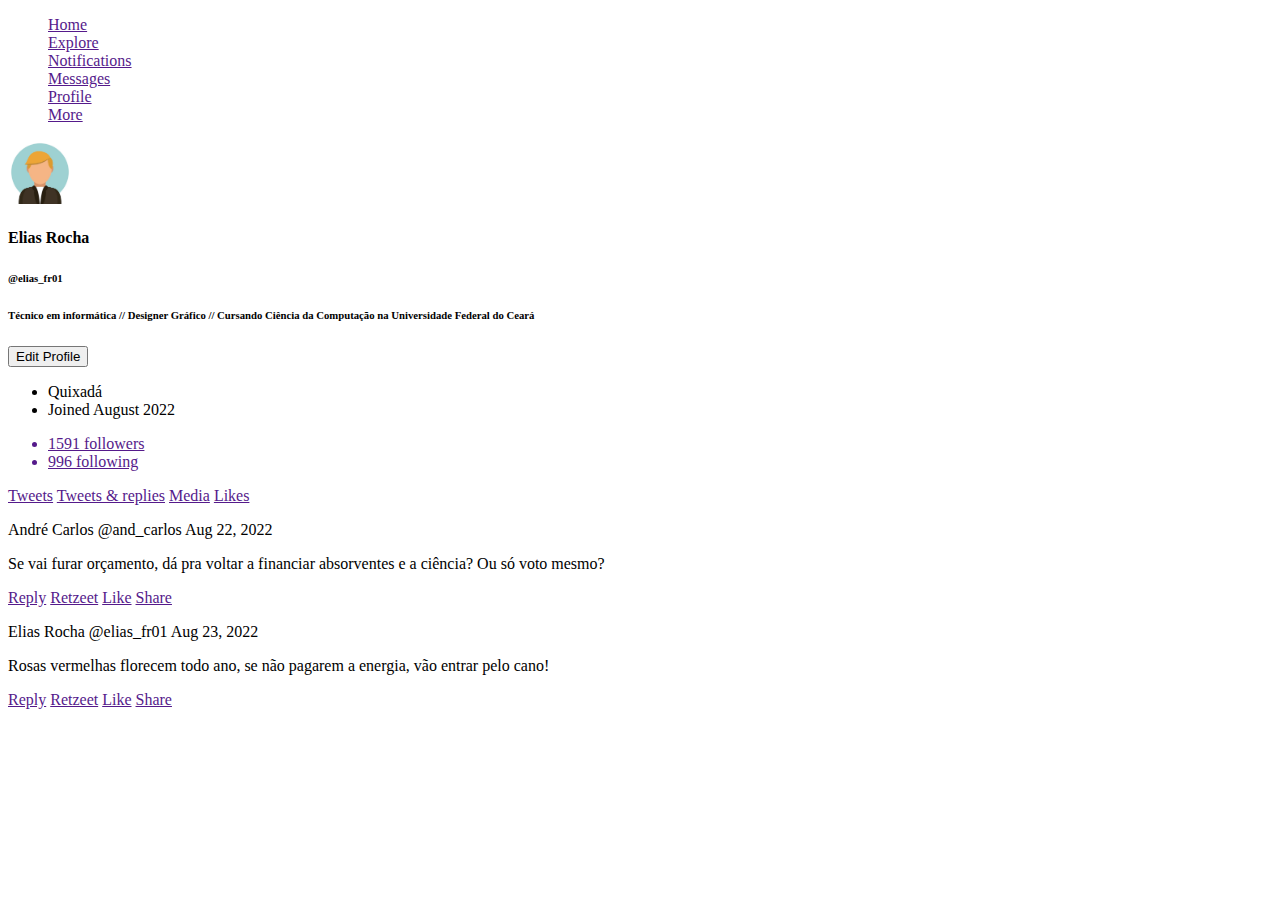
<file: LISTA 01/index.html>
<!DOCTYPE html>
<html lang="pt">
<head>
    <meta charset="UTF-8">
    <meta http-equiv="X-UA-Compatible" content="IE=edge">
    <meta name="viewport" content="width=device-width, initial-scale=1.0">
    <title>Document</title>
</head>
<body>
    <ul style="list-style-type: none;">
        <li><a href="">Home</a></li>
        <li><a href="">Explore</a></li>
        <li><a href="">Notifications</a></li>
        <li><a href="">Messages</a></li>
        <li><a href="">Profile</a></li>
        <li><a href="">More</a></li>
    </ul>
    <img src="foto.png" height="64px" width="64px">

    <h4>Elias Rocha</h4>
    <h6>@elias_fr01</h6>
    <h6>Técnico em informática // Designer Gráfico // Cursando Ciência da Computação na Universidade Federal do Ceará</h6>

    <button>Edit Profile</button>

    <ul>
        <li>Quixadá</li>
        <li>Joined August 2022</li>
    </ul>
    <ul>
        <a href=""><li>1591 followers</li></a>
        <a href=""><li>996 following</li></a>
    </ul>

    <p><a href="">Tweets</a> <a href="">Tweets & replies</a> <a href="">Media</a> <a href="">Likes</a></p>
    <p>André Carlos @and_carlos Aug 22, 2022</p>
    <p>Se vai furar orçamento, dá pra voltar a financiar absorventes e a ciência? Ou só voto mesmo?</p>
    <p><a href="">Reply</a> <a href="">Retzeet</a> <a href="">Like</a> <a href="">Share</a></p>
    <p>Elias Rocha @elias_fr01 Aug 23, 2022</p>
    <p>Rosas vermelhas florecem todo ano, se não pagarem a energia, vão entrar pelo cano!</p>
    <p><a href="">Reply</a> <a href="">Retzeet</a> <a href="">Like</a> <a href="">Share</a></p>

</body>
</html>
</file>
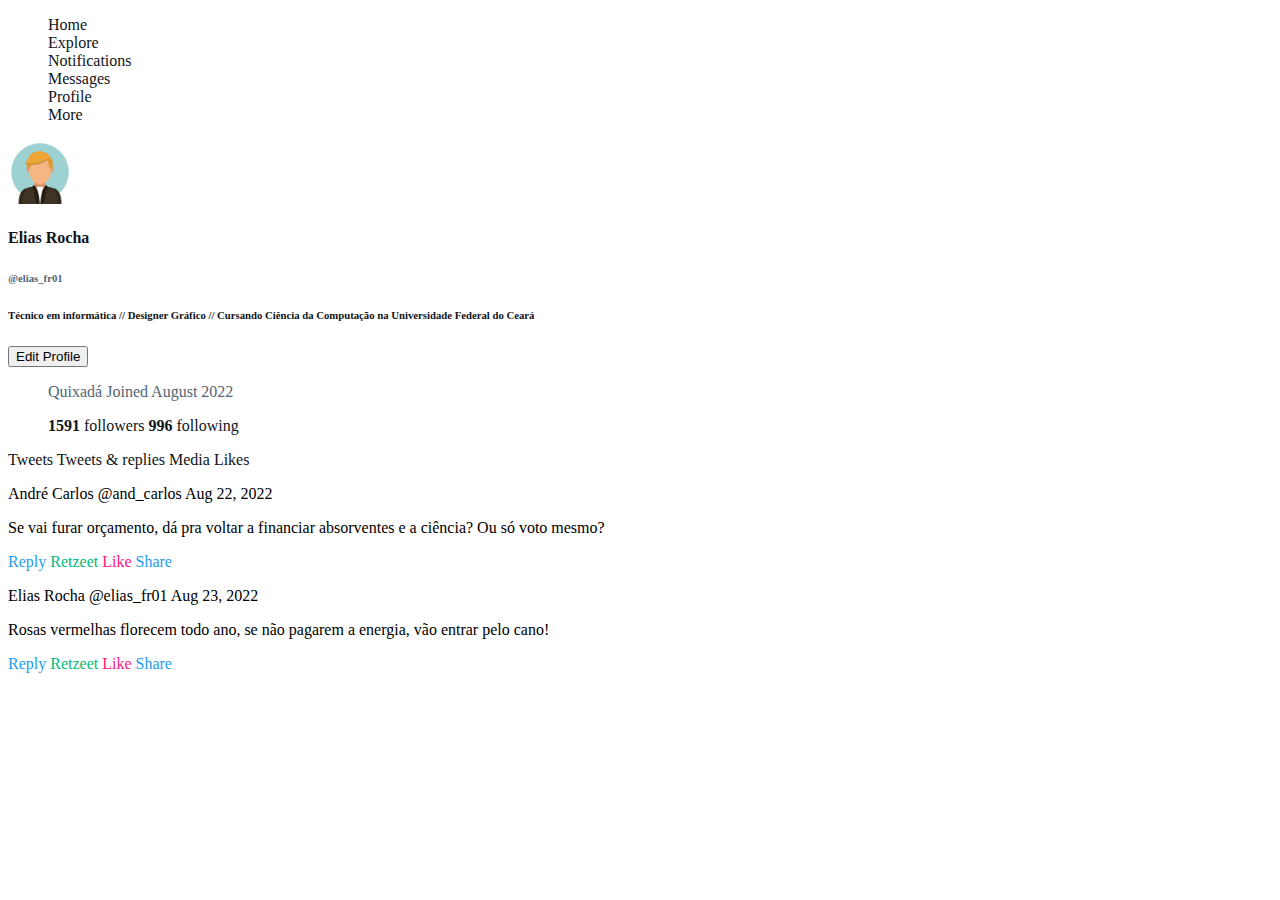
<file: LISTA 02/index.html>
<!DOCTYPE html>
<html lang="pt">
<head>
    <link rel="stylesheet" type="text/css" href="style.css" media="screen">
    <meta charset="UTF-8">
    <meta http-equiv="X-UA-Compatible" content="IE=edge">
    <meta name="viewport" content="width=device-width, initial-scale=1.0">
    <title>Document</title>
</head>
<body>
<div class="navigation">
    <ul class="color">
        <li><a href="">Home</a></li>
        <li><a href="">Explore</a></li>
        <li><a href="">Notifications</a></li>
        <li><a href="">Messages</a></li>
        <li><a href="">Profile</a></li>
        <li><a href="">More</a></li>
    </ul>
</div>
    <img src="foto.png" height="64px" width="64px">

    <h4>Elias Rocha</h4>
    <h6>@elias_fr01</h6>
    <h6 id="description">Técnico em informática // Designer Gráfico // Cursando Ciência da Computação na Universidade Federal do Ceará</h6>

    <button>Edit Profile</button>

<div class="statistic">
    <ul>
        <p id="locDate">Quixadá Joined August 2022</p>
    </ul>
    <ul>
        <span>1591</span> <a href="">followers</a>
        <span>996 </span><a href="">following</a>
    </ul>
</div>

<div class="publication">
    <a href="">Tweets</a> <a href="">Tweets & replies</a> <a href="">Media</a> <a href="">Likes</a>
    <p>André Carlos <span>@and_carlos Aug 22, 2022</span></p>
</div>
    <p id="post">Se vai furar orçamento, dá pra voltar a financiar absorventes e a ciência? Ou só voto mesmo?</p>
<div class="action">
    <a href="" id="reply">Reply</a> <a href="" id="retzeet">Retzeet</a> <a href="" id="like">Like</a> <a href="" id="share">Share</a>
</div>
    <p>Elias Rocha <span>@elias_fr01 Aug 23, 2022</span></p>
    <p id="post">Rosas vermelhas florecem todo ano, se não pagarem a energia, vão entrar pelo cano!</p>
<div class="action">
    <a href="" id="reply">Reply</a> <a href="" id="retzeet">Retzeet</a> <a href="" id="like">Like</a> <a href="" id="share">Share</a>
</div>

</body>
</html>
</file>
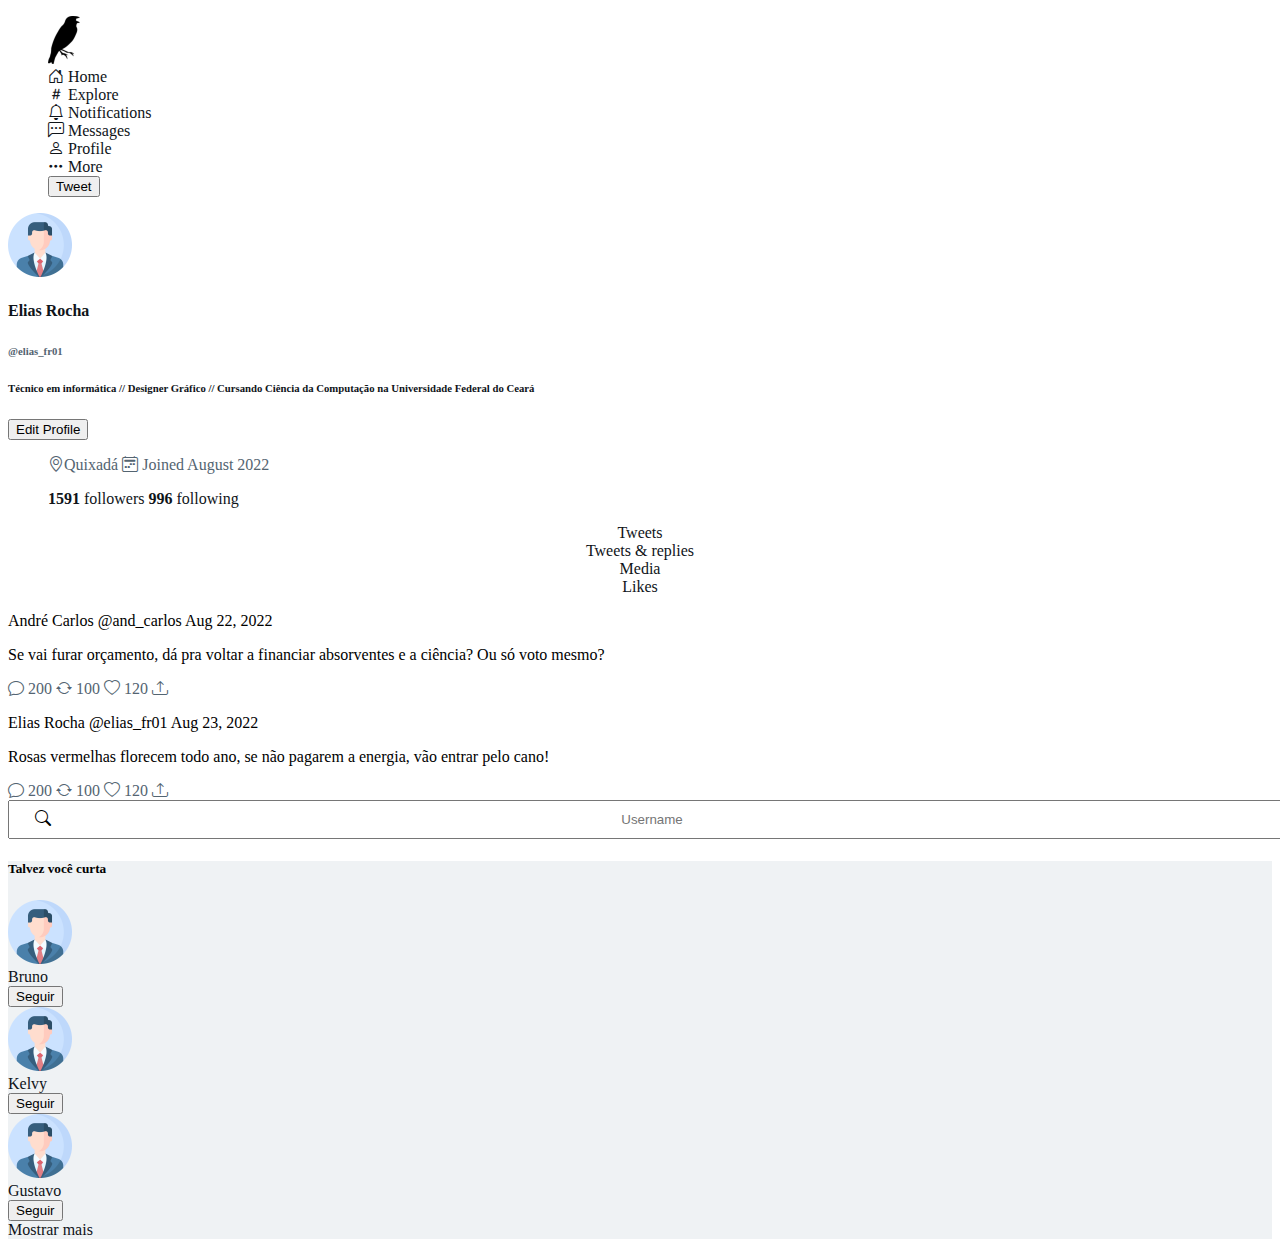
<file: LISTA 03/index.html>
<!DOCTYPE html>
<html lang="pt">

<head>
    <link href="https://cdn.jsdelivr.net/npm/bootstrap@5.2.1/dist/css/bootstrap.min.css" rel="stylesheet"
        integrity="sha384-iYQeCzEYFbKjA/T2uDLTpkwGzCiq6soy8tYaI1GyVh/UjpbCx/TYkiZhlZB6+fzT" crossorigin="anonymous">
    <link rel="stylesheet" href="https://cdn.jsdelivr.net/npm/bootstrap-icons@1.9.1/font/bootstrap-icons.css">
    <link rel="stylesheet" type="text/css" href="style.css" media="screen">
    <meta charset="UTF-8">
    <meta http-equiv="X-UA-Compatible" content="IE=edge">
    <meta name="viewport" content="width=device-width, initial-scale=1.0">
    <title>Document</title>
</head>

<body>
    <div class="container">
        <div class="row">
            <div class="col-2">
                <div class="navigation">
                    <ul class="color">
                        <img src="tiziu.png">
                        <li><a href=""><i class="bi bi-house-door"></i> Home</a></li>
                        <li><a href=""><i class="bi bi-hash"></i> Explore</a></li>
                        <li><a href=""><i class="bi bi-bell"></i> Notifications</a></li>
                        <li><a href=""><i class="bi bi-chat-left-dots"></i> Messages</a></li>
                        <li><a href=""><i class="bi bi-person"></i> Profile</a></li>
                        <li><a href=""><i class="bi bi-three-dots"></i> More</a></li>
                        <button type="button" class="btn btn-primary rounded-5 px-5">Tweet</button>
                    </ul>
                </div>
            </div>
            <div class="col-7">
                <img src="foto.png" height="64px" width="64px">

                <h4>Elias Rocha</h4>
                <h6>@elias_fr01</h6>
                <h6 id="description">Técnico em informática // Designer Gráfico // Cursando Ciência da Computação na
                    Universidade
                    Federal do Ceará</h6>

                <button>Edit Profile</button>

                <div class="statistic">
                    <ul>
                        <p id="locDate"><i class="bi bi-geo-alt"></i>Quixadá <i class="bi bi-calendar2-week"></i> Joined
                            August 2022
                        </p>
                    </ul>
                    <ul>
                        <span>1591</span> <a href="">followers</a>
                        <span>996 </span><a href="">following</a>
                    </ul>
                </div>

                <div class="row publication">
                    <a href="" class="col">Tweets</a> <a href="" class="col">Tweets & replies</a> <a href=""
                        class="col">Media</a> <a href="" class="col">Likes</a>
                    <p>André Carlos <span>@and_carlos Aug 22, 2022</span></p>
                </div>
                <p id="post">Se vai furar orçamento, dá pra voltar a financiar absorventes e a ciência? Ou só voto
                    mesmo?</p>
                <div class="row action">
                    <a href="" id="reply" class="col"><i class="bi bi-chat"></i> 200</a> <a href="" id="retzeet" class="col"><i
                            class="bi bi-arrow-repeat"></i> 100</a> <a href="" id="like" class="col"><i class="bi bi-heart"></i>
                        120</a> <a href="" id="share" class="col"><i class="bi bi-upload"></i></a>
                </div>
                <p>Elias Rocha <span>@elias_fr01 Aug 23, 2022</span></p>
                <p id="post">Rosas vermelhas florecem todo ano, se não pagarem a energia, vão entrar pelo cano!</p>
                <div class="row action">
                    <a href="" id="reply" class="col"><i class="bi bi-chat"></i> 200</a> <a href="" id="retzeet"
                        class="col"><i class="bi bi-arrow-repeat"></i> 100</a> <a href="" id="like" class="col"><i
                            class="bi bi-heart"></i> 120</a> <a href="" id="share" class="col"><i
                            class="bi bi-upload"></i></a>
                </div>
            </div>
            <div class="col-3 d-none d-md-block">
                <div class="mb-3">
                    <div class="input-icons">
                        <i class="bi bi-search icon"></i><input type="email" class="form-control rounded-5 input-field"
                            id="exampleFormControlInput1" placeholder="Username">
                    </div>
                    <div class="row background">
                        <h5>Talvez você curta</h5>
                        <div class="img col-4">
                            <img src="foto.png">
                        </div>
                        <div class="col-4 align-self-end">
                            <a href="">Bruno</a>
                        </div>
                        <div class="col-4 align-self-end">
                            <button type="button" class="btn btn-primary">Seguir</button>
                        </div>
                    </div>
                    <div class="row background">
                        <div class="img col-4">
                            <img src="foto.png">
                        </div>
                        <div class="col-4 align-self-end">
                            <a href="">Kelvy</a>
                        </div>
                        <div class="col-4 align-self-end">
                            <button type="button" class="btn btn-primary">Seguir</button>
                        </div>
                    </div>
                    <div class="row background">
                        <div class="img col-4">
                            <img src="foto.png">
                        </div>
                        <div class="col-4 align-self-end">
                            <a href="">Gustavo</a>
                        </div>
                        <div class="col-4 align-self-end">
                            <button type="button" class="btn btn-primary">Seguir</button>
                        </div>
                        <a href="" class="mostrar">Mostrar mais</a>
                    </div>
                </div>
            </div>
        </div>
    </div>


</body>

</html>
</file>
<file: LISTA 02/style.css>
body{
    background-color: white;
}
a{
    color: rgb(15, 20, 25);
    text-decoration: none;
}
h4{
    color: rgb(15, 20, 25);
}
h6{
    color: rgb(83, 100, 113);
}
#description{
    color: rgb(15, 20, 25);
}
#locDate{
    color: rgb(83, 100, 113);
    list-style-type: none;
}
li{
    list-style-type: none;
}
.navigation li:hover a{
    background-color: rgba(15, 25, 20, 0.1);
    border-radius: 20px;
}
.publication a:hover{
    background-color: rgba(15, 25, 20, 0.1);
    border-radius: 20px;
}
.statistic span{
    color: rgb(15, 20, 25);
    font-weight: bold;
}
.statistic a:hover{
    color: rgb(83, 100, 113);
    text-decoration: underline;
}
.action a:hover{
    background-color: rgba(29, 155, 240, 0.1);
    color: rgb(83, 100, 113);
    border-radius: 20px;
}
.action #reply{
    color: rgba(29, 155, 240, 1)
}
.action #share{
    color: rgba(29, 155, 240, 1)
}
#retzeet a:hover{
    background-color: rgba(0, 186, 124, 0.1);
    border-radius: 10px;
}
.action #retzeet{
    color: rgba(0, 186, 124, 1);
}
#like a:hover{
    background-color: rgba(249, 24, 128, 0.1);
}
.action #like{
    color: rgba(249, 24, 128, 1);
}
#post p:hover{
    background-color: rgba(0, 0, 0, 0.03);
}
</file>
<file: LISTA 03/style.css>
body{
    background-color: white;
}
a{
    color: rgb(15, 20, 25);
    text-decoration: none;
}
h4{
    color: rgb(15, 20, 25);
}
h6{
    color: rgb(83, 100, 113);
}
#description{
    color: rgb(15, 20, 25);
}
#locDate{
    color: rgb(83, 100, 113);
    list-style-type: none;
}
li{
    list-style-type: none;
}
.navigation li:hover a{
    background-color: rgba(15, 25, 20, 0.1);
    border-radius: 20px;
}
.publication a:hover{
    background-color: rgba(15, 25, 20, 0.1);
}
.publication a{
    display: flex;
    justify-content: center;
}
.statistic span{
    color: rgb(15, 20, 25);
    font-weight: bold;
}
.statistic a:hover{
    color: rgb(83, 100, 113);
    text-decoration: underline;
}
.action a{
    color: rgb(83, 100, 113);
}
.action #reply :hover{
    color: rgba(29, 155, 240, 1);
    background-color: rgba(29, 155, 240, 0.1);
    border-radius: 3px;
}
.action #share :hover{
    color: rgba(29, 155, 240, 1);
    background-color: rgba(29, 155, 240, 0.1);
    border-radius: 3px;
}
.action #retzeet :hover{
    color: rgba(0, 186, 124, 1);
    background-color: rgba(0, 186, 124, 0.1);
    border-radius: 3px;
}
.action #like :hover{
    color: rgba(249, 24, 128, 1);
    background-color: rgba(249, 24, 128, 0.1);
    border-radius: 3px;
}
#post p:hover{
    background-color: rgba(0, 0, 0, 0.03);
}
.input-icons i {
    position: absolute;
}
  
.input-icons {
    width: 100%;
    margin-bottom: 10px;
}
  
.icon {
    padding: 10px;
    min-width: 50px;
    text-align: center;
}
  
.input-field {
    width: 100%;
    padding: 10px;
    text-align: center;
}
.img img{
    width: 64px;
    height: 64px;
}
.background{
    background-color: rgb(239, 242, 244);
}
.mostrar a{
    text-decoration: underline;
}
</file>
